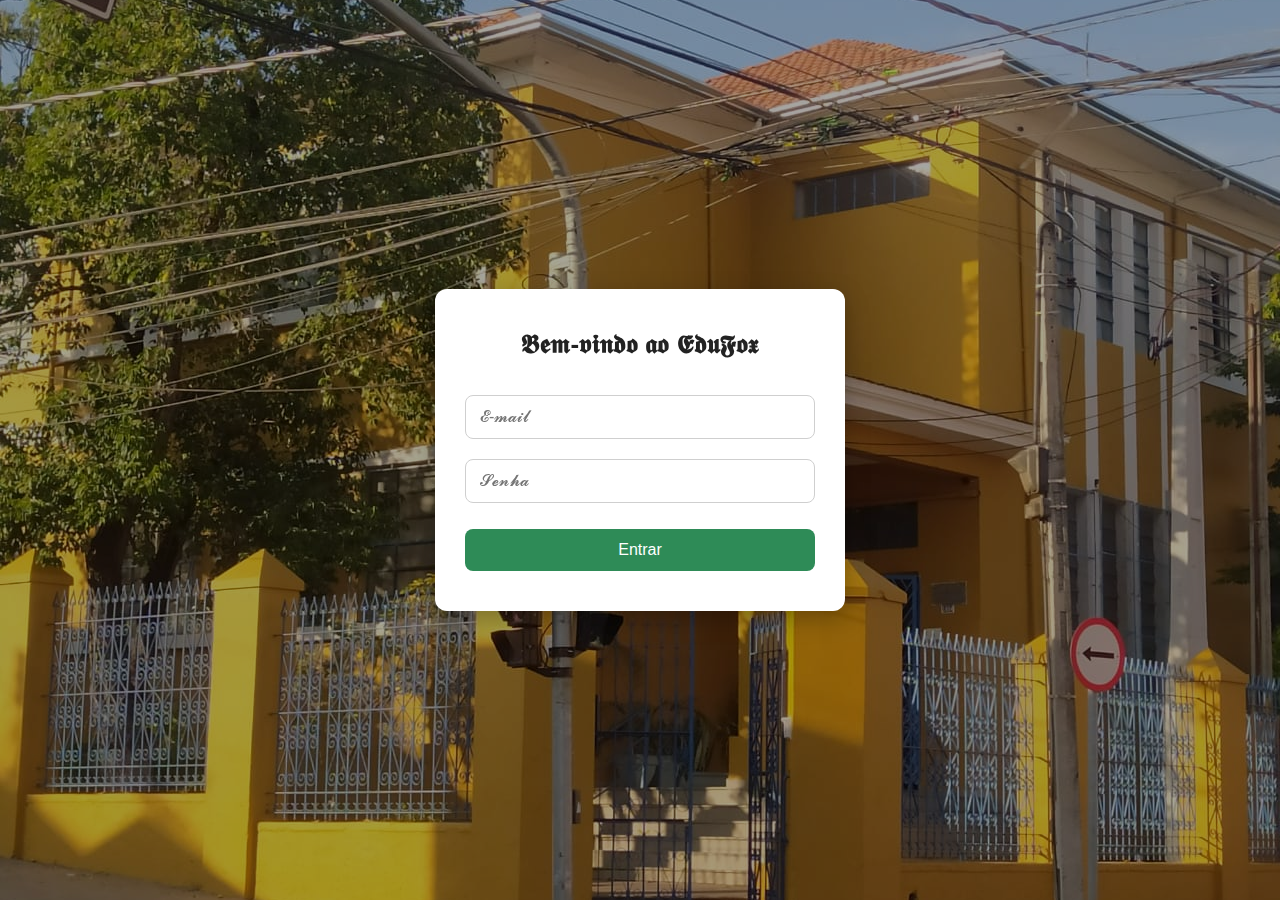
<file: index.html>
<!DOCTYPE html>
<html lang="pt-BR">
<head>
  <meta charset="utf-8" />
  <meta name="viewport" content="width=device-width,initial-scale=1" />
  <title>Login - Ocorrências Escolares</title>
  <link rel="stylesheet" href="css/style.css">
</head>
<body>

  <div class="login-container">
    <div class="login-card">
      <h2>𝕭𝖊𝖒-𝖛𝖎𝖓𝖉𝖔 𝖆𝖔 𝕰𝖉𝖚𝕱𝖔𝖝</h2>

      <form id="loginForm">
        <input type="email" id="email" placeholder="𝓔-𝓶𝓪𝓲𝓵" required>
        <input type="password" id="senha" placeholder="𝓢𝓮𝓷𝓱𝓪" required>
        <button type="submit">Entrar</button>
      </form>

      <p id="erro" style="color:red; margin-top:10px; display:none;">Usuário ou senha incorretos!</p>
    </div>
  </div>

  <!-- link pro arquivo JS (coloque login.js na raiz, ao lado do index.html) -->
  <script src="login.js"></script>
</body>
</html>
</file>
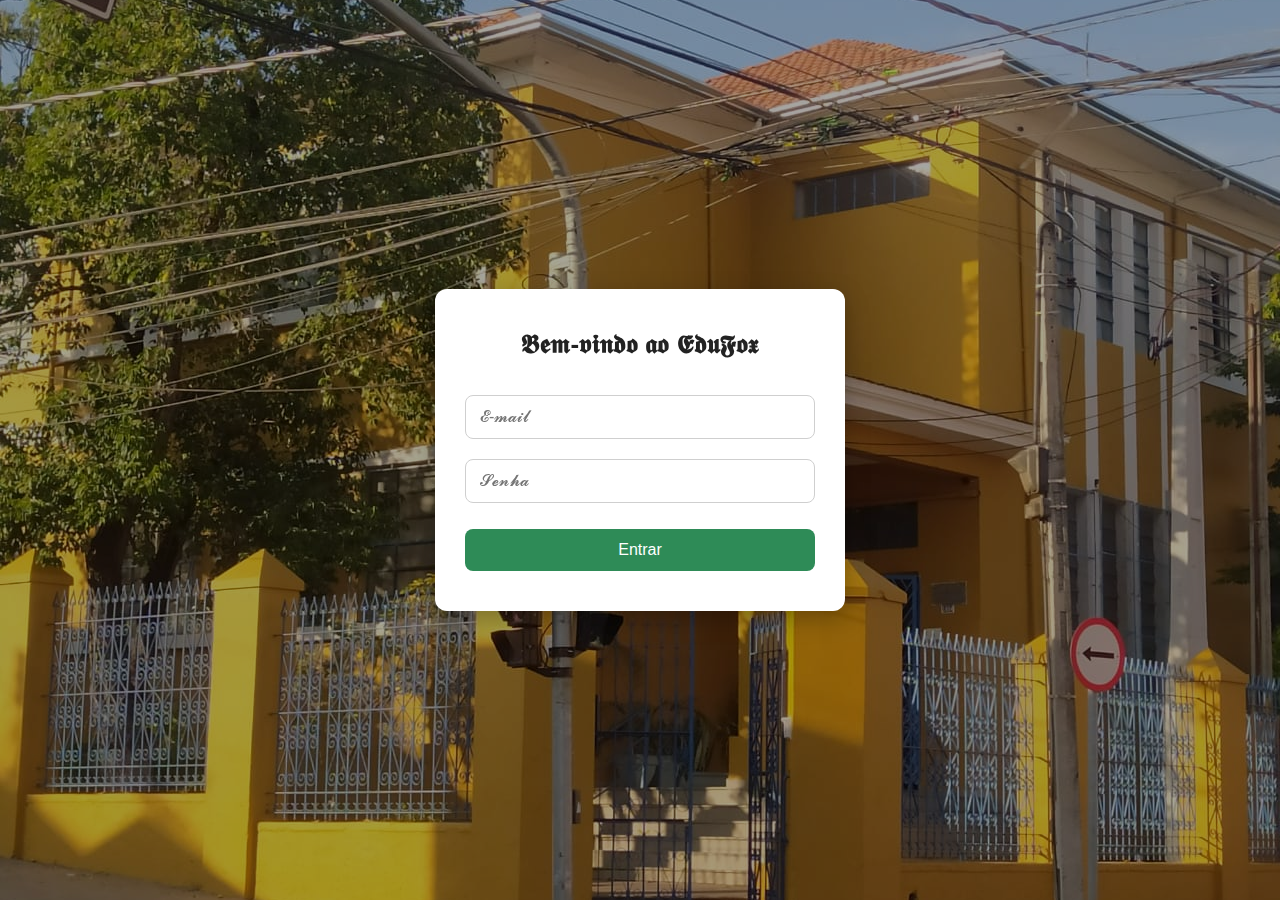
<file: diretor/registrar-ocorrencia-diretor.html>
<!DOCTYPE html>
<html lang="pt-BR">
<head>
  <meta charset="UTF-8">
  <meta name="viewport" content="width=device-width, initial-scale=1.0">
  <title>Registrar Ocorrência - Diretor</title>
  <link rel="stylesheet" href="../css/registrar-ocorrencias-diretor.css">
</head>
<body class="tela-professor">

  <div class="menu-container">
    <div class="menu-card">
      <h2>Registrar Ocorrência - Diretor</h2>

      <form id="ocorrenciaForm">

        <!-- Seleção de Sala -->
        <select id="sala" class="menu-input" required>
          <option value="" disabled selected>Selecione uma sala</option>
          <option value="2NT">2 NT</option>
          <option value="3NT">3 NT</option>
        </select>

        <!-- Seleção de Aluno -->
        <select id="aluno" class="menu-input" disabled required>
          <option value="" disabled selected>Selecione uma sala primeiro</option>
        </select>

        <!-- Seleção do Tipo -->
        <select id="tipo" class="menu-input" required>
          <option value="" disabled selected>Selecione o tipo</option>
          <option value="Por celular">Por celular</option>
          <option value="Por comportamento">Por comportamento</option>
        </select>

        <!-- Data automática -->
        <input type="date" id="data" class="menu-input" readonly>

        <!-- Matéria -->
        <input type="text" id="materia" class="menu-input" placeholder="Ex: Matemática, Português..." required>

        <!-- Descrição -->
        <textarea id="descricao" class="menu-input" rows="4" placeholder="Descreva a ocorrência..." required></textarea>

        <!-- Botão Registrar -->
        <button type="submit" class="menu-btn">Registrar</button>

        <!-- Botão Voltar -->
        <a href="menu-diretor.html" class="menu-btn sair">← Voltar</a>

      </form>

      <p id="successMsg" class="success-msg"></p>
    </div>
  </div>

  <script>
    // Segurança: só DIRETOR pode acessar
    const user = sessionStorage.getItem("usuario");
    if (!user || JSON.parse(user).tipo !== "diretor") {
      window.location.href = "../index.html";
    }

    // Menu dependente: Sala -> Aluno
    const salaSelect = document.getElementById('sala');
    const alunoSelect = document.getElementById('aluno');

    const alunosPorSala = {
      "2NT": ["Pedro", "Tgas", "João"],
      "3NT": ["Millena", "Murilo", "Gabi"]
    };

    salaSelect.addEventListener('change', function() {
      const sala = salaSelect.value;
      alunoSelect.innerHTML = '';
      alunoSelect.disabled = false;

      const defaultOption = document.createElement('option');
      defaultOption.value = '';
      defaultOption.textContent = 'Selecione um aluno';
      defaultOption.disabled = true;
      defaultOption.selected = true;
      alunoSelect.appendChild(defaultOption);

      alunosPorSala[sala].forEach(aluno => {
        const option = document.createElement('option');
        option.value = aluno;
        option.textContent = aluno;
        alunoSelect.appendChild(option);
      });
    });

    // Data automática
    const dataInput = document.getElementById('data');
    function atualizarData() {
      const hoje = new Date();
      const ano = hoje.getFullYear();
      const mes = String(hoje.getMonth() + 1).padStart(2, '0');
      const dia = String(hoje.getDate()).padStart(2, '0');
      dataInput.value = `${ano}-${mes}-${dia}`;
    }
    atualizarData();
    setInterval(atualizarData, 60000);

    // Registrar ocorrência
    const form = document.getElementById('ocorrenciaForm');
    const successMsg = document.getElementById('successMsg');

    form.addEventListener('submit', function(e) {
      e.preventDefault();

      const sala = salaSelect.value;
      const aluno = alunoSelect.value;
      const tipo = document.getElementById('tipo').value;
      const data = dataInput.value;
      const materia = document.getElementById('materia').value;
      const descricao = document.getElementById('descricao').value;

      if (!sala || !aluno || !tipo || !materia || !descricao) {
        alert('Preencha todos os campos!');
        return;
      }

      console.log(`Sala: ${sala}, Aluno: ${aluno}, Tipo: ${tipo}, Data: ${data}, Matéria: ${materia}, Descrição: ${descricao}`);

      successMsg.textContent = `Ocorrência registrada com sucesso para ${aluno} (${sala}) - ${tipo} em ${data}!`;
      form.reset();
      alunoSelect.disabled = true;
      atualizarData();
    });
  </script>

</body>
</html>
</file>
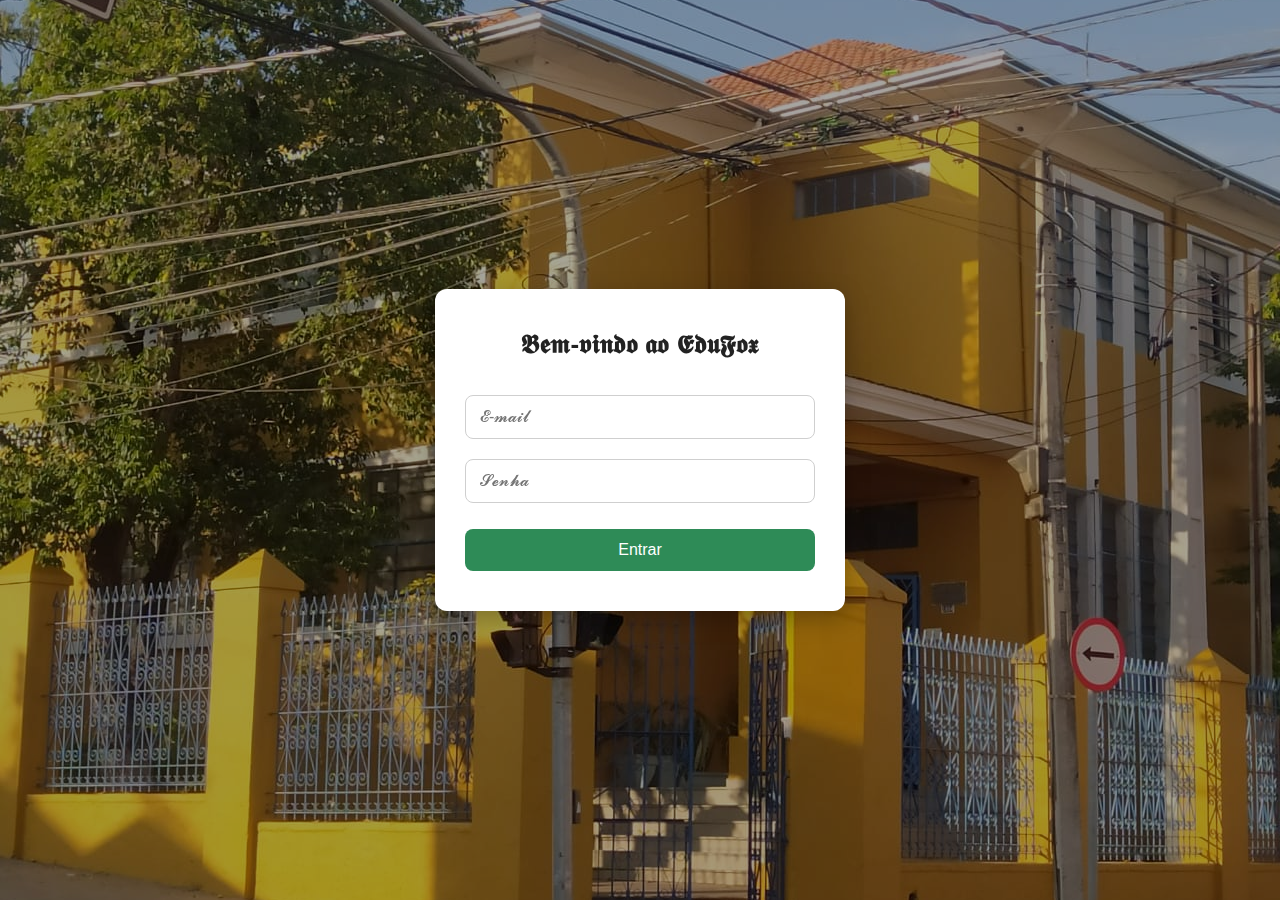
<file: diretor/registrar-suspensao-diretor.html>
<!DOCTYPE html>
<html lang="pt-BR">
<head>
  <meta charset="UTF-8">
  <meta name="viewport" content="width=device-width, initial-scale=1.0">
  <title>Registrar Suspensão - Diretor</title>
  <link rel="stylesheet" href="../css/registrar-suspensao-diretor.css">
</head>
<body class="tela-professor">

  <div class="menu-container">
    <div class="menu-card">
      <h2>Registrar Suspensão</h2>

      <form id="suspensaoForm">

        <!-- Sala -->
        <select id="sala" class="menu-input" required>
          <option value="" disabled selected>Selecione uma sala</option>
          <option value="2NT">2 NT</option>
          <option value="3NT">3 NT</option>
        </select>

        <!-- Aluno -->
        <select id="aluno" class="menu-input" disabled required>
          <option value="" disabled selected>Selecione uma sala primeiro</option>
        </select>

        <!-- Data automática -->
        <input type="date" id="data" class="menu-input" readonly>

        <!-- Dias de suspensão -->
        <input type="number" id="dias" class="menu-input" min="1" max="10" placeholder="Quantidade de dias" required>

        <!-- Motivo -->
        <textarea id="motivo" class="menu-input" rows="4" placeholder="Motivo da suspensão..." required></textarea>

        <!-- Botão Registrar -->
        <button type="submit" class="menu-btn">Registrar</button>

        <!-- Voltar -->
        <a href="menu-diretor.html" class="menu-btn sair">← Voltar</a>

      </form>

      <p id="successMsg" class="success-msg"></p>
    </div>
  </div>


  <script>
    // Segurança: só diretor acessa
    const user = sessionStorage.getItem("usuario");
    if (!user || JSON.parse(user).tipo !== "diretor") {
      window.location.href = "../index.html";
    }

    // Sala -> alunos
    const salaSelect = document.getElementById('sala');
    const alunoSelect = document.getElementById('aluno');

    const alunosPorSala = {
      "2NT": ["Pedro", "Tgas", "João"],
      "3NT":  ["Ana Clara Calixto", "Diego Crucillo Zaramella", "Gabrielle Merches Alves", "Giovana Ribeiro Gomes", "Gleiciellen Moura De Araujo", "Guilherme Dias Mota", "Gustavo Augusto Mascarenhas", "Hawan Fabiano Nunes França", "Iarley Ramos Dos Santos", "Jerceane Santos Queiroz", "Kauan Rodrigues De Paula", "Mellody Costa Camargo Maia", "Millena Rocha Rando", "Murilo Thales Marcelino", "Pedro Henrique Da Silva Oliveira", "Rai Oliveira Pereira", "Raissa Caetano Da Silva", "Thiago Henrique Nunes Da Silva", "Wyverson Anthony Bueno"]
    };

    salaSelect.addEventListener('change', function() {
      const sala = salaSelect.value;
      alunoSelect.innerHTML = '';
      alunoSelect.disabled = false;

      const option = document.createElement('option');
      option.value = "";
      option.textContent = "Selecione um aluno";
      option.disabled = true;
      option.selected = true;
      alunoSelect.appendChild(option);

      alunosPorSala[sala].forEach(a => {
        const op = document.createElement('option');
        op.value = a;
        op.textContent = a;
        alunoSelect.appendChild(op);
      });
    });

    // Data automática
    const dataInput = document.getElementById('data');
    function atualizarData() {
      const hoje = new Date();
      const ano = hoje.getFullYear();
      const mes = String(hoje.getMonth() + 1).padStart(2, '0');
      const dia = String(hoje.getDate()).padStart(2, '0');
      dataInput.value = `${ano}-${mes}-${dia}`;
    }
    atualizarData();
    setInterval(atualizarData, 60000);

    // Registrar suspensão
    const form = document.getElementById('suspensaoForm');
    const msg = document.getElementById('successMsg');

    form.addEventListener('submit', function(e) {
      e.preventDefault();

      const sala = salaSelect.value;
      const aluno = alunoSelect.value;
      const dias = document.getElementById('dias').value;
      const motivo = document.getElementById('motivo').value;
      const data = dataInput.value;

      if (!sala || !aluno || !dias || !motivo) {
        alert("Preencha todos os campos!");
        return;
      }

      msg.textContent = `Suspensão registrada para ${aluno} (${sala}) por ${dias} dias!`;
      form.reset();
      alunoSelect.disabled = true;
      atualizarData();
    });
  </script>

</body>
</html>
</file>
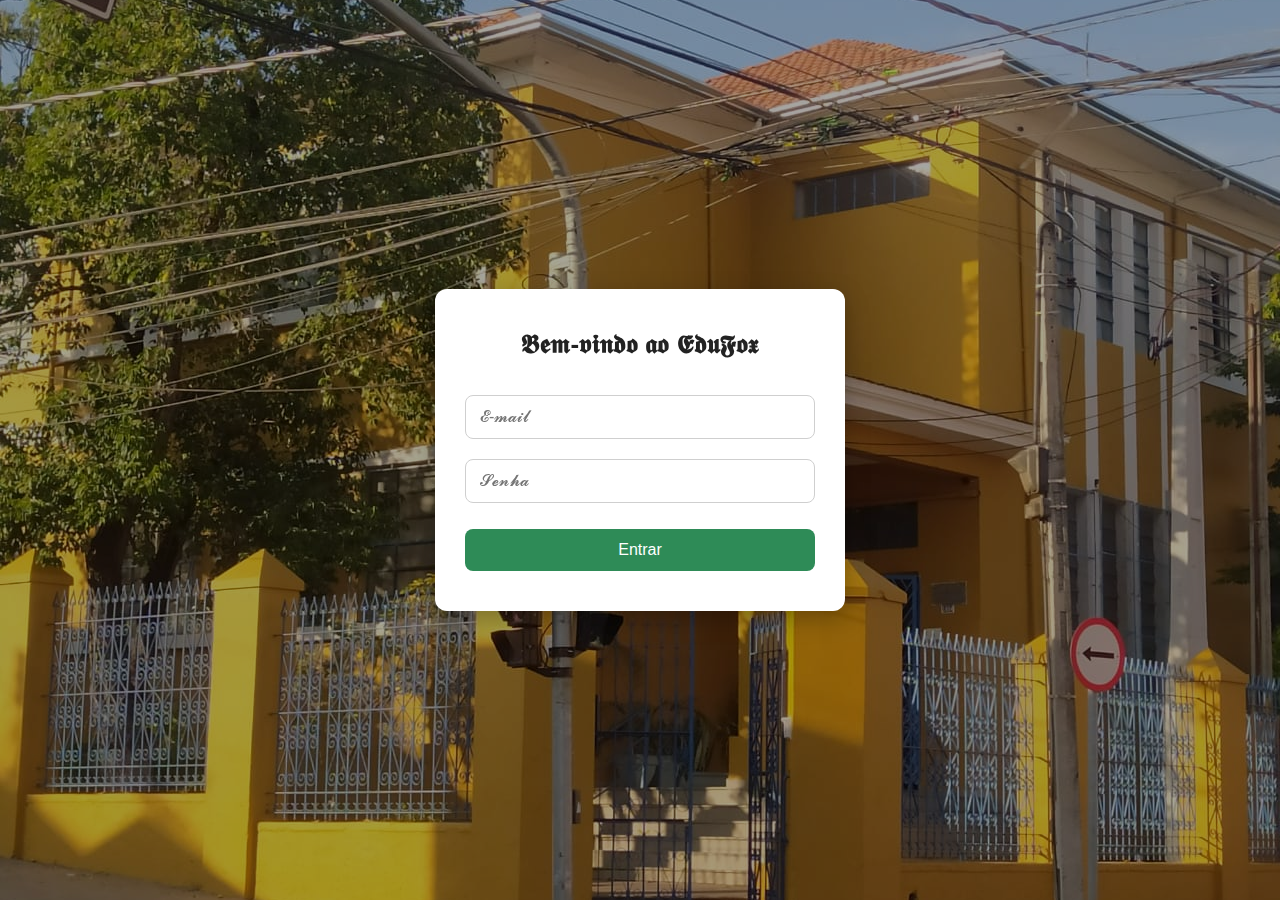
<file: diretor/ver-ocorrencias-suspensoes-diretor.html>
<!DOCTYPE html>
<html lang="pt-BR">
<head>
  <meta charset="UTF-8">
  <meta name="viewport" content="width=device-width, initial-scale=1.0">
  <title>Ver Ocorrências e Suspensões - Diretor</title>
  <link rel="stylesheet" href="../css/ver-ocorrencias-suspensoes-diretor.css">
</head>
<body class="tela-professor">

  <div class="menu-container">
    <div class="menu-card">
      <h2>Ver Ocorrências e Suspensões</h2>

      <label for="salaSelect">Selecione uma sala:</label>
      <select id="salaSelect" class="menu-input">
        <option value="" disabled selected>Selecione uma sala</option>
        <option value="2NT">2 NT</option>
        <option value="3NT">3 NT</option>
      </select>

      <!-- Ocorrências -->
      <h3 style="margin-top: 15px;">Ocorrências</h3>
      <div id="ocorrenciasContainer"></div>

      <!-- Suspensões -->
      <h3 style="margin-top: 25px;">Suspensões</h3>
      <div id="suspensoesContainer"></div>

      <!-- Botão voltar -->
      <a href="menu-diretor.html" class="menu-btn sair">← Voltar</a>
    </div>
  </div>

  <script>
    // Segurança: só diretor acessa
    const user = sessionStorage.getItem("usuario");
    if (!user || JSON.parse(user).tipo !== "diretor") {
      window.location.href = "../index.html";
    }

    const salaSelect = document.getElementById('salaSelect');
    const ocorrenciasContainer = document.getElementById('ocorrenciasContainer');
    const suspensoesContainer = document.getElementById('suspensoesContainer');

    // Banco de exemplo
    const ocorrenciasDB = {
      "2NT": { "Pedro": 1, "Tigas": 0, "João": 2 },
      "3NT":{ "Ana Clara Calixto": 0, "Diego Crucillo Zaramella": 0, "Gabrielle Merches Alves": 0, "Giovana Ribeiro Gomes": 0, "Gleiciellen Moura De Araujo" : 0, "Guilherme Dias Mota": 0, "Gustavo Augusto Mascarenhas": 0, "Hawan Fabiano Nunes França": 0, "Iarley Ramos Dos Santos": 0, "Jerceane Santos Queiroz": 0, "Kauan Rodrigues De Paula": 0, "Mellody Costa Camargo Maia": 0, "Millena Rocha Rando": 0, "Murilo Thales Marcelino": 0, "Pedro Henrique Da Silva Oliveira": 0, "Rai Oliveira Pereira": 0, "Raissa Caetano Da Silva": 0, "Thiago Henrique Nunes Da Silva": 0, "Wyverson Anthony Bueno": 0 }
    };

    const suspensoesDB = {
      "2NT": { "Pedro": 0, "Tigas": 1, "João": 0 },
      "3NT": { "Ana Clara Calixto": 0, "Diego Crucillo Zaramella": 0, "Gabrielle Merches Alves": 0, "Giovana Ribeiro Gomes": 0, "Gleiciellen Moura De Araujo" : 0, "Guilherme Dias Mota": 0, "Gustavo Augusto Mascarenhas": 0, "Hawan Fabiano Nunes França": 0, "Iarley Ramos Dos Santos": 0, "Jerceane Santos Queiroz": 0, "Kauan Rodrigues De Paula": 0, "Mellody Costa Camargo Maia": 0, "Millena Rocha Rando": 0, "Murilo Thales Marcelino": 0, "Pedro Henrique Da Silva Oliveira": 0, "Rai Oliveira Pereira": 0, "Raissa Caetano Da Silva": 0, "Thiago Henrique Nunes Da Silva": 0, "Wyverson Anthony Bueno": 0 }
    };

    // Quando escolher sala
    salaSelect.addEventListener('change', function() {
      const sala = salaSelect.value;

      ocorrenciasContainer.innerHTML = '';
      suspensoesContainer.innerHTML = '';

      if (!ocorrenciasDB[sala]) return;

      // Lista de ocorrências
      for (const aluno in ocorrenciasDB[sala]) {
        const btn = document.createElement('button');
        btn.textContent = `${aluno} - ${ocorrenciasDB[sala][aluno]} ocorrências`;
        btn.classList.add('menu-btn');
        btn.style.width = '100%';
        btn.style.marginBottom = '0.5rem';
        ocorrenciasContainer.appendChild(btn);
      }

      // Lista de suspensões
      for (const aluno in suspensoesDB[sala]) {
        const btn = document.createElement('button');
        btn.textContent = `${aluno} - ${suspensoesDB[sala][aluno]} suspensões`;
        btn.classList.add('menu-btn');
        btn.style.backgroundColor = '#d11111'; // vermelho
        btn.style.width = '100%';
        btn.style.marginBottom = '0.5rem';
        suspensoesContainer.appendChild(btn);
      }
    });
  </script>
</body>
</html>
</file>
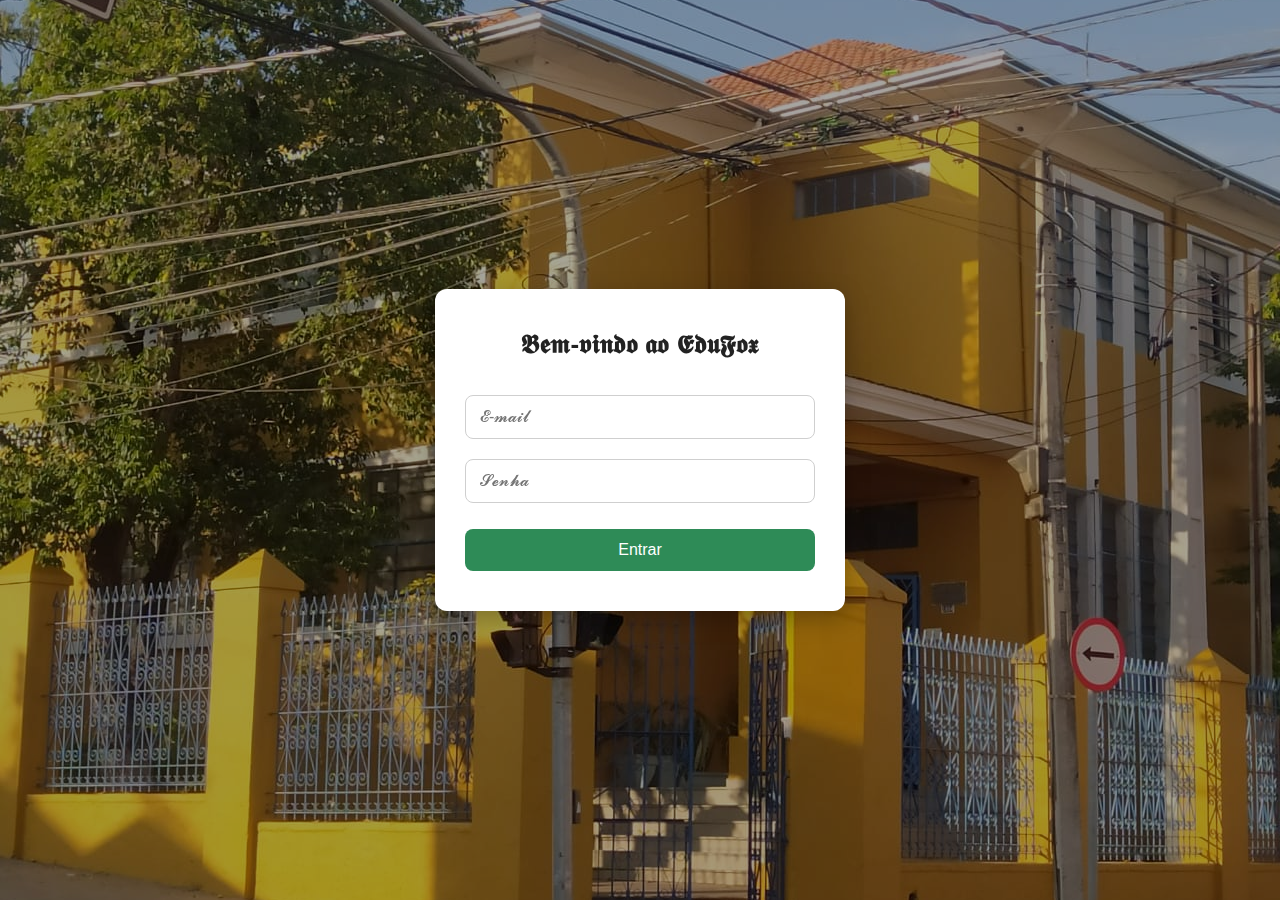
<file: professor/registrar-ocorrencias-professor.html>
<!DOCTYPE html>
<html lang="pt-BR">
<head>
  <meta charset="UTF-8">
  <meta name="viewport" content="width=device-width, initial-scale=1.0">
  <title>Registrar Ocorrência - Professor</title>
  <link rel="stylesheet" href="../css/registrar-ocorrencias-professor.css">
</head>
<body class="tela-professor">

  <div class="menu-container">
    <div class="menu-card">
      <h2>Registrar Ocorrência</h2>

      <form id="ocorrenciaForm">

        <!-- Seleção de Sala -->
        <select id="sala" class="menu-input" required>
          <option value="" disabled selected>Selecione uma sala</option>
          <option value="2NT">2 NT</option>
          <option value="3NT">3 NT</option>
        </select>

        <!-- Seleção de Aluno -->
        <select id="aluno" class="menu-input" disabled required>
          <option value="" disabled selected>Selecione uma sala primeiro</option>
        </select>

        <!-- Seleção do Tipo -->
        <select id="tipo" class="menu-input" required>
          <option value="" disabled selected>Selecione o tipo</option>
          <option value="Por celular">Por celular</option>
          <option value="Por comportamento">Por comportamento</option>
        </select>

        <!-- Data automática -->
        <input type="date" id="data" class="menu-input" readonly>

        <!-- Matéria -->
        <input type="text" id="materia" class="menu-input" placeholder="Ex: Matemática, Português..." required>

        <!-- Descrição -->
        <textarea id="descricao" class="menu-input" rows="4" placeholder="Descreva a ocorrência..." required></textarea>

        <!-- Botão Registrar -->
        <button type="submit" class="menu-btn">Registrar</button>
        <!-- Botão Voltar -->
        <a href="menu-professor.html" class="menu-btn sair">← Voltar</a>

      </form>

      <p id="successMsg" class="success-msg"></p>
    </div>
  </div>

  <script>
    // Segurança: só professor pode acessar
    const user = sessionStorage.getItem("usuario");
    if (!user || JSON.parse(user).tipo !== "professor") {
      window.location.href = "../index.html";
    }

    // Menu dependente: Sala -> Aluno
    const salaSelect = document.getElementById('sala');
    const alunoSelect = document.getElementById('aluno');

    const alunosPorSala = {
      "2NT": ["Pedro", "Tigas", "João"],
      "3NT": ["Ana Clara Calixto", "Diego Crucillo Zaramella", "Gabrielle Merches Alves", "Giovana Ribeiro Gomes", "Gleiciellen Moura De Araujo", "Guilherme Dias Mota", "Gustavo Augusto Mascarenhas", "Hawan Fabiano Nunes França", "Iarley Ramos Dos Santos", "Jerceane Santos Queiroz", "Kauan Rodrigues De Paula", "Mellody Costa Camargo Maia", "Millena Rocha Rando", "Murilo Thales Marcelino", "Pedro Henrique Da Silva Oliveira", "Rai Oliveira Pereira", "Raissa Caetano Da Silva", "Thiago Henrique Nunes Da Silva", "Wyverson Anthony Bueno"]
    };

    salaSelect.addEventListener('change', function() {
      const sala = salaSelect.value;
      alunoSelect.innerHTML = '';
      alunoSelect.disabled = false;

      const defaultOption = document.createElement('option');
      defaultOption.value = '';
      defaultOption.textContent = 'Selecione um aluno';
      defaultOption.disabled = true;
      defaultOption.selected = true;
      alunoSelect.appendChild(defaultOption);

      alunosPorSala[sala].forEach(aluno => {
        const option = document.createElement('option');
        option.value = aluno;
        option.textContent = aluno;
        alunoSelect.appendChild(option);
      });
    });

    // Data automática
    const dataInput = document.getElementById('data');
    function atualizarData() {
      const hoje = new Date();
      const ano = hoje.getFullYear();
      const mes = String(hoje.getMonth() + 1).padStart(2, '0');
      const dia = String(hoje.getDate()).padStart(2, '0');
      dataInput.value = `${ano}-${mes}-${dia}`;
    }
    atualizarData();
    setInterval(atualizarData, 60000);

    // Registrar ocorrência
    const form = document.getElementById('ocorrenciaForm');
    const successMsg = document.getElementById('successMsg');

    form.addEventListener('submit', function(e) {
      e.preventDefault();

      const sala = salaSelect.value;
      const aluno = alunoSelect.value;
      const tipo = document.getElementById('tipo').value;
      const data = dataInput.value;
      const materia = document.getElementById('materia').value;
      const descricao = document.getElementById('descricao').value;

      if (!sala || !aluno || !tipo || !materia || !descricao) {
        alert('Preencha todos os campos!');
        return;
      }

      console.log(`Sala: ${sala}, Aluno: ${aluno}, Tipo: ${tipo}, Data: ${data}, Matéria: ${materia}, Descrição: ${descricao}`);

      successMsg.textContent = `Ocorrência registrada com sucesso para ${aluno} (${sala}) - ${tipo} em ${data}!`;
      form.reset();
      alunoSelect.disabled = true;
      atualizarData();
    });
  </script>

</body>
</html>
</file>
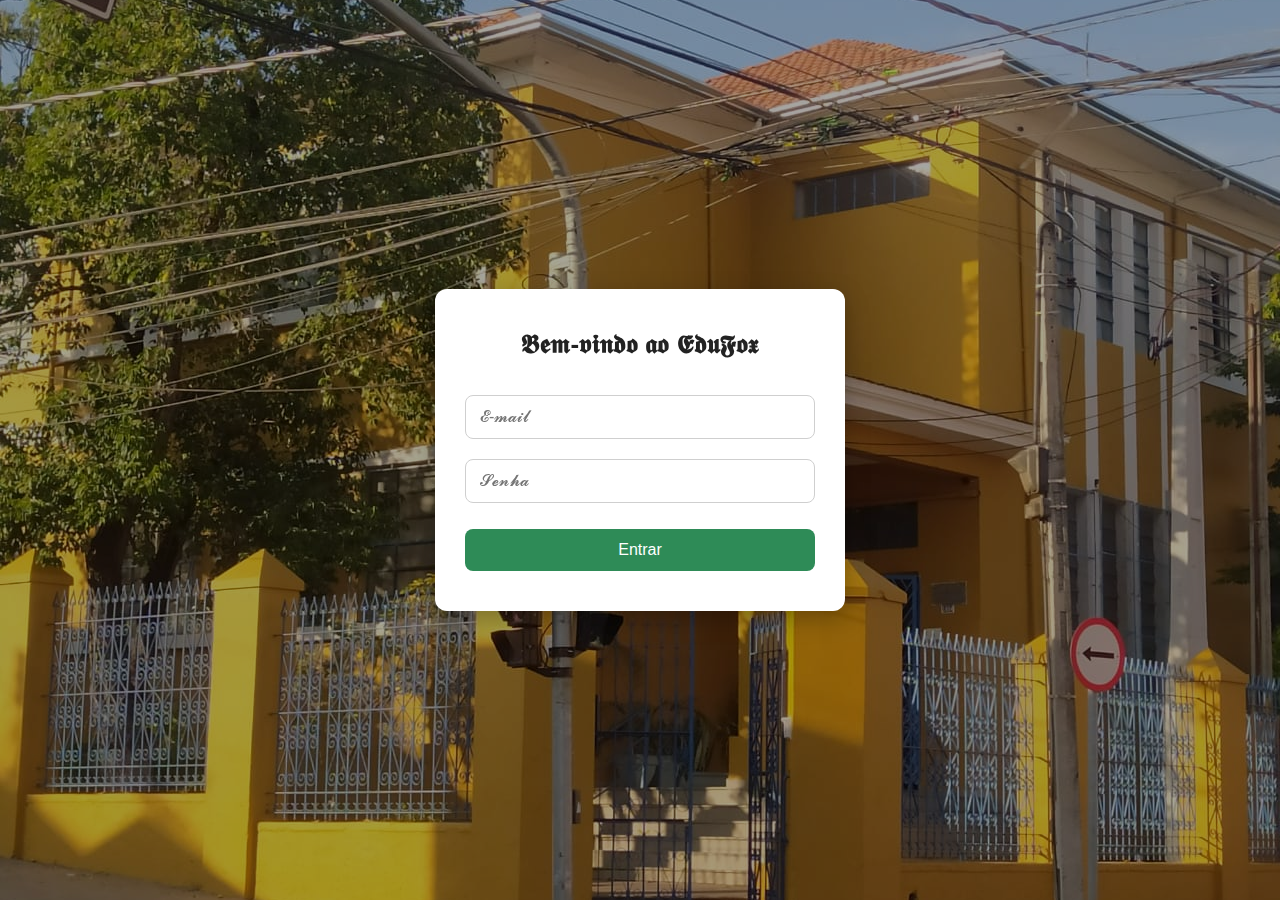
<file: professor/ver-ocorrencias-professor.html>
<!DOCTYPE html>
<html lang="pt-BR">
<head>
  <meta charset="UTF-8">
  <meta name="viewport" content="width=device-width, initial-scale=1.0">
  <title>Ver Ocorrências - Professor</title>
  <link rel="stylesheet" href="../css/ver-ocorrencias-professor.css">
</head>
<body class="tela-professor">

  <div class="menu-container">
    <div class="menu-card">
      <h2>Ver Ocorrências</h2>

      <!-- Seleção de sala -->
      <label for="salaSelect">Selecione uma sala:</label>
      <select id="salaSelect" class="menu-input">
        <option value="" disabled selected>Selecione uma sala</option>
        <option value="2NT">2 NT</option>
        <option value="3NT">3 NT</option>
      </select>

      <!-- Lista de alunos -->
      <div id="alunosContainer" style="margin-top: 12px;"></div>

      <!-- Botão voltar -->
      <a href="menu-professor.html" class="menu-btn sair">← Voltar</a>
    </div>
  </div>

  <script>
    // Segurança: só professor pode acessar
    const user = sessionStorage.getItem("usuario");
    if (!user || JSON.parse(user).tipo !== "professor") {
      window.location.href = "../index.html";
    }

    const salaSelect = document.getElementById('salaSelect');
    const alunosContainer = document.getElementById('alunosContainer');

    // Exemplo de ocorrências por aluno
    const ocorrenciasDB = {
      "2NT": { "Pedro": 0, "Tgas": 0, "João": 0 },
      "3NT": { "Ana Clara Calixto": 0, "Diego Crucillo Zaramella": 0, "Gabrielle Merches Alves": 0, "Giovana Ribeiro Gomes": 0, "Gleiciellen Moura De Araujo" : 0, "Guilherme Dias Mota": 0, "Gustavo Augusto Mascarenhas": 0, "Hawan Fabiano Nunes França": 0, "Iarley Ramos Dos Santos": 0, "Jerceane Santos Queiroz": 0, "Kauan Rodrigues De Paula": 0, "Mellody Costa Camargo Maia": 0, "Millena Rocha Rando": 0, "Murilo Thales Marcelino": 0, "Pedro Henrique Da Silva Oliveira": 0, "Rai Oliveira Pereira": 0, "Raissa Caetano Da Silva": 0, "Thiago Henrique Nunes Da Silva": 0, "Wyverson Anthony Bueno": 0 }
    };

    // Ao selecionar a sala
    salaSelect.addEventListener('change', function() {
      const sala = salaSelect.value;
      alunosContainer.innerHTML = ''; // limpa

      if (!ocorrenciasDB[sala]) return;

      const alunos = ocorrenciasDB[sala];
      for (const aluno in alunos) {
        const alunoBtn = document.createElement('button');
        alunoBtn.textContent = `${aluno} - ${alunos[aluno]} ocorrências`;
        alunoBtn.classList.add('menu-btn');
        alunoBtn.style.width = '100%';
        alunoBtn.style.marginBottom = '0.5rem';

        // Ao clicar no aluno, abre tela de edição
        alunoBtn.addEventListener('click', function() {
          sessionStorage.setItem('alunoSelecionado', aluno);
          sessionStorage.setItem('salaSelecionada', sala);
          window.location.href = 'editar-ocorrencia-professor.html'; // criar depois
        });

        alunosContainer.appendChild(alunoBtn);
      }
    });
  </script>
</body>
</html>
</file>
<file: css/style.css>
/* reset básico */
* { 
    box-sizing: border-box; 
    margin: 0; 
    padding: 0; 
}

html, body {
    height: 100%;
    font-family: Arial, sans-serif;
    position: relative;
}

/* imagem de fundo */
body {
    display: flex;
    justify-content: center;
    align-items: center;
    background-image: url("../img/escola.jpeg"); /* imagem de fundo */
    background-size: cover;
    background-position: center;
    background-repeat: no-repeat;
}

/* camada escura para dar contraste */
body::before {
    content: "";
    position: fixed;
    inset: 0;
    background: rgba(0,0,0,0.35);
    z-index: 0;
}

/* contêiner do card */
.login-container {
    width: 100%;
    max-width: 450px;
    padding: 20px;
    position: relative;
    z-index: 1; /* acima da camada escura */
}

/* card branco */
.login-card {
    background: #ffffff;
    border-radius: 12px;
    padding: 40px 30px;
    box-shadow: 0 8px 24px rgba(0,0,0,0.25);
    text-align: center;
}

/* título do card */
.login-card h2 {
    margin-bottom: 25px;
    font-size: 26px;
    color: #222;
}

/* inputs */
.login-card input {
    width: 100%;
    padding: 12px 14px;
    margin: 10px 0;
    border: 1px solid #cfcfcf;
    border-radius: 8px;
    font-size: 16px;
}

/* botão de login */
.login-card button {
    width: 100%;
    padding: 12px;
    margin-top: 16px;
    border: none;
    border-radius: 8px;
    background-color: #2e8b57; /* verde */
    color: white;
    font-size: 16px;
    cursor: pointer;
    transition: 0.2s;
}

.login-card button:hover {
    filter: brightness(0.9);
}

/* responsivo */
@media (max-width: 480px) {
    .login-card {
        width: 90%;
        padding: 25px;
    }
}
</file>
<file: css/registrar-ocorrencias-diretor.css>
/* reset básico */
* { 
    box-sizing: border-box; 
    margin: 0; 
    padding: 0; 
}

html, body {
    font-family: Arial, sans-serif;
    height: 100%;
}

/* Tela do diretor (igual do professor) */
body.tela-professor {
    background-color: #BEE6FF; 
    display: flex;
    justify-content: center;
    align-items: center;
    min-height: 100vh;
    padding: 20px;
    overflow-y: auto;
}

/* Contêiner do card */
.menu-container {
    width: 100%;
    max-width: 520px;
    margin: 0 auto;
}

/* Card branco */
.menu-card {
    background-color: #ffffff;
    border-radius: 12px;
    padding: 25px 30px; 
    box-shadow: 0 12px 28px rgba(0, 0, 0, 0.25);
    text-align: center;
}

/* Título */
.menu-card h2 {
    font-size: 28px;
    font-weight: bold;
    color: #222;
    margin-bottom: 15px; 
}

/* Inputs */
.menu-input {
    width: 100%;
    padding: 12px 14px; 
    margin: 8px 0; 
    border: 1px solid #cfcfcf;
    border-radius: 8px;
    font-size: 16px;
}

textarea.menu-input {
    resize: vertical;
}

/* Botões */
.menu-btn {
    width: 100%;
    padding: 12px; 
    margin-top: 10px;
    border: none;
    border-radius: 8px;
    background-color: #3496e1;
    color: white;
    font-size: 16px;
    cursor: pointer;
    text-decoration: none;
    display: inline-block;
    transition: 0.3s;
}

.menu-btn:hover {
    background-color: #5eb8f7;
    transform: scale(1.05);
}

.menu-btn.sair {
    background-color: #e31111;
}

.menu-btn.sair:hover {
    background-color: #d11111;
}

/* Sucesso */
.success-msg {
    margin-top: 10px;
    color: green;
    font-weight: bold;
}

/* Responsivo */
@media (max-width: 600px) {
    .menu-card {
        width: 90%;
        padding: 20px 15px;
    }
}
</file>
<file: css/registrar-suspensao-diretor.css>
/* reset padrão */
* {
    margin: 0;
    padding: 0;
    box-sizing: border-box;
}

html, body {
    font-family: Arial, sans-serif;
    height: 100%;
}

/* Fundo azul bebê */
body.tela-professor {
    background-color: #BEE6FF;
    display: flex;
    justify-content: center;
    align-items: center;
    min-height: 100vh;
    padding: 20px;
}

/* Card central */
.menu-container {
    width: 100%;
    max-width: 520px;
}

.menu-card {
    background: #fff;
    border-radius: 12px;
    padding: 25px 30px;
    text-align: center;
    box-shadow: 0 12px 28px rgba(0,0,0,0.25);
}

/* Título */
.menu-card h2 {
    font-size: 28px;
    font-weight: bold;
    margin-bottom: 15px;
}

/* Inputs */
.menu-input {
    width: 100%;
    padding: 12px;
    margin: 8px 0;
    border: 1px solid #cfcfcf;
    border-radius: 8px;
    font-size: 16px;
}

/* Botões */
.menu-btn {
    width: 100%;
    padding: 12px;
    background: #3496e1;
    color: white;
    border: none;
    border-radius: 8px;
    margin-top: 10px;
    font-size: 16px;
    text-decoration: none;
    display: inline-block;
    transition: 0.3s;
}

.menu-btn:hover {
    background: #5eb8f7;
    transform: scale(1.05);
}

/* Botão de voltar vermelho */
.menu-btn.sair {
    background: #e31111;
}

.menu-btn.sair:hover {
    background: #d11111;
}

/* Sucesso */
.success-msg {
    margin-top: 10px;
    color: green;
    font-weight: bold;
}
</file>
<file: css/ver-ocorrencias-suspensoes-diretor.css>
/* reset básico */
* { 
    box-sizing: border-box; 
    margin: 0; 
    padding: 0; 
}

html, body {
    font-family: Arial, sans-serif;
    height: 100%;
}

/* Tela azul bebê */
body.tela-professor {
    background-color: #BEE6FF; 
    display: flex;
    justify-content: center;
    align-items: center;
    min-height: 100vh;
    padding: 20px;
    overflow-y: auto;
}

/* Card */
.menu-container {
    width: 100%;
    max-width: 520px;
    margin: 0 auto;
}

.menu-card {
    background-color: #ffffff;
    border-radius: 12px;
    padding: 25px 30px; 
    box-shadow: 0 12px 28px rgba(0, 0, 0, 0.25);
    text-align: center;
}

/* Título */
.menu-card h2 {
    font-size: 28px;
    font-weight: bold;
    color: #222;
    margin-bottom: 20px;
}

/* Subtítulos (Ocorrências e Suspensões) */
.menu-card h3 {
    font-size: 20px;
    color: #222;
    text-align: left;
    margin-top: 25px;
    margin-bottom: 10px;
}

/* Seleção */
.menu-input {
    width: 100%;
    padding: 12px 14px; 
    margin: 8px 0; 
    border: 1px solid #cfcfcf;
    border-radius: 8px;
    font-size: 16px;
}

/* Containers dos botões */
#ocorrenciasContainer,
#suspensoesContainer {
    margin-bottom: 20px; /* espaço antes do botão voltar */
}

/* Botões */
.menu-btn {
    width: 100%;
    padding: 12px; 
    border: none;
    border-radius: 8px;
    background-color: #3496e1;
    color: white;
    font-size: 16px;
    cursor: pointer;
    text-decoration: none;
    transition: 0.3s;
    margin-bottom: 8px;
}

.menu-btn:hover {
    background-color: #8ad0ff;
    transform: scale(1.05);
}

/* Botão Voltar vermelho */
.menu-btn.sair {
    background-color: #e31111;
    margin-top: 20px;  /* separa do conteúdo acima */
}

.menu-btn.sair:hover {
    background-color: #c20c0c;
}

/* Mobile */
@media (max-width: 600px) {
    .menu-card {
        width: 90%;
        padding: 20px 15px;
    }
}
</file>
<file: css/registrar-ocorrencias-professor.css>
/* reset básico */
* { 
    box-sizing: border-box; 
    margin: 0; 
    padding: 0; 
}

html, body {
    font-family: Arial, sans-serif;
    height: 100%;
}

/* Tela do professor */
body.tela-professor {
    background-color: #BEE6FF; /* azul bebê */
    display: flex;
    justify-content: center; /* centraliza horizontalmente */
    align-items: center;     /* centraliza verticalmente */
    min-height: 100vh;
    padding: 20px;
    box-sizing: border-box;
    overflow-y: auto; /* rolagem externa */
}

/* Contêiner do card */
.menu-container {
    width: 100%;
    max-width: 520px; /* largura do card */
    margin: 0 auto;
}

/* Card branco */
.menu-card {
    background-color: #ffffff;
    border-radius: 12px;
    padding: 25px 30px; 
    box-shadow: 0 12px 28px rgba(0, 0, 0, 0.25);
    text-align: center;
    min-height: auto;
}

/* Título do card */
.menu-card h2 {
    font-size: 28px;
    font-weight: bold;
    color: #222;
    text-align: center;
    margin-bottom: 15px; 
}

/* Inputs, selects e textarea */
.menu-input {
    width: 100%;
    padding: 12px 14px; 
    margin: 8px 0; 
    border: 1px solid #cfcfcf;
    border-radius: 8px;
    font-size: 16px;
    box-sizing: border-box;
}

.menu-input[type="textarea"], textarea.menu-input {
    resize: vertical;
}

/* Botões principais azul clarinho */
.menu-btn {
    width: 100%;
    padding: 12px; 
    margin-top: 10px;
    border: none;
    border-radius: 8px;
    background-color: #3496e1; /* azul clarinho */
    color: white; /* texto branco */
    font-size: 16px;
    cursor: pointer;
    text-decoration: none;
    display: inline-block;
    text-align: center;
    transition: all 0.3s ease; 
}

.menu-btn:hover {
    background-color: #5eb8f7; /* azul mais forte no hover */
    transform: scale(1.05);     
}

/* Botão de sair vermelho vivo */
.menu-btn.sair {
    background-color: #e31111; 
    color: white;
}

.menu-btn.sair:hover {
    background-color: #d11111;
}

/* Botão de voltar cinza claro */
.menu-btn.voltar {
    background-color: #d3d3d3; 
    color: #333;
}

.menu-btn.voltar:hover {
    background-color: #bfbfbf;
}

/* Mensagem de sucesso */
.success-msg {
    margin-top: 10px;
    color: green;
    font-weight: bold;
    text-align: center;
}

/* Responsividade */
@media (max-width: 600px) {
    .menu-card {
        width: 90%;
        padding: 20px 15px;
    }
}
</file>
<file: css/ver-ocorrencias-professor.css>
/* reset básico */
* { 
    box-sizing: border-box; 
    margin: 0; 
    padding: 0; 
}

html, body {
    font-family: Arial, sans-serif;
    height: 100%;
}

/* Tela do professor */
body.tela-professor {
    background-color: #BEE6FF; /* azul bebê */
    display: flex;
    justify-content: center; /* centraliza horizontalmente */
    align-items: center;     /* centraliza verticalmente */
    min-height: 100vh;
    padding: 20px;
    box-sizing: border-box;
    overflow-y: auto; /* rolagem externa */
}

/* Contêiner do card */
.menu-container {
    width: 100%;
    max-width: 520px; /* largura do card */
    margin: 0 auto;
}

/* Card branco */
.menu-card {
    background-color: #ffffff;
    border-radius: 12px;
    padding: 25px 30px; 
    box-shadow: 0 12px 28px rgba(0, 0, 0, 0.25);
    text-align: center;
    min-height: auto;
}

/* Título do card */
.menu-card h2 {
    font-size: 28px;
    font-weight: bold;
    color: #222;
    text-align: center;
    margin-bottom: 15px; 
}

/* Inputs, selects e textarea */
.menu-input {
    width: 100%;
    padding: 12px 14px; 
    margin: 8px 0; 
    border: 1px solid #cfcfcf;
    border-radius: 8px;
    font-size: 16px;
    box-sizing: border-box;
}

.menu-input[type="textarea"], textarea.menu-input {
    resize: vertical;
}

/* Botões principais azul clarinho */
.menu-btn {
    width: 100%;
    padding: 12px; 
    margin-top: 10px;
    border: none;
    border-radius: 8px;
    background-color: #3496e1; /* azul clarinho */
    color: white; /* texto branco */
    font-size: 16px;
    cursor: pointer;
    text-decoration: none;
    display: inline-block;
    text-align: center;
    transition: all 0.3s ease; 
}

.menu-btn:hover {
    background-color: #8ad0ff; 
    transform: scale(1.05);     
}

/* botão de sair vermelho vivo */
.menu-btn.sair {
    background-color: #e31111; 
    color: white;
}

.menu-btn.sair:hover {
    background-color: #d11111;
}

/* botão de voltar vermelho vivo */
.menu-btn.voltar {
    background-color: #e31111; /* vermelho vivo */
    color: white; /* texto branco */
}

.menu-btn.voltar:hover {
    background-color: #d11111; /* hover vermelho mais escuro */
}

/* Mensagem de sucesso */
.success-msg {
    margin-top: 10px;
    color: green;
    font-weight: bold;
    text-align: center;
}

/* Responsividade */
@media (max-width: 600px) {
    .menu-card {
        width: 90%;
        padding: 20px 15px;
    }
}
</file>
